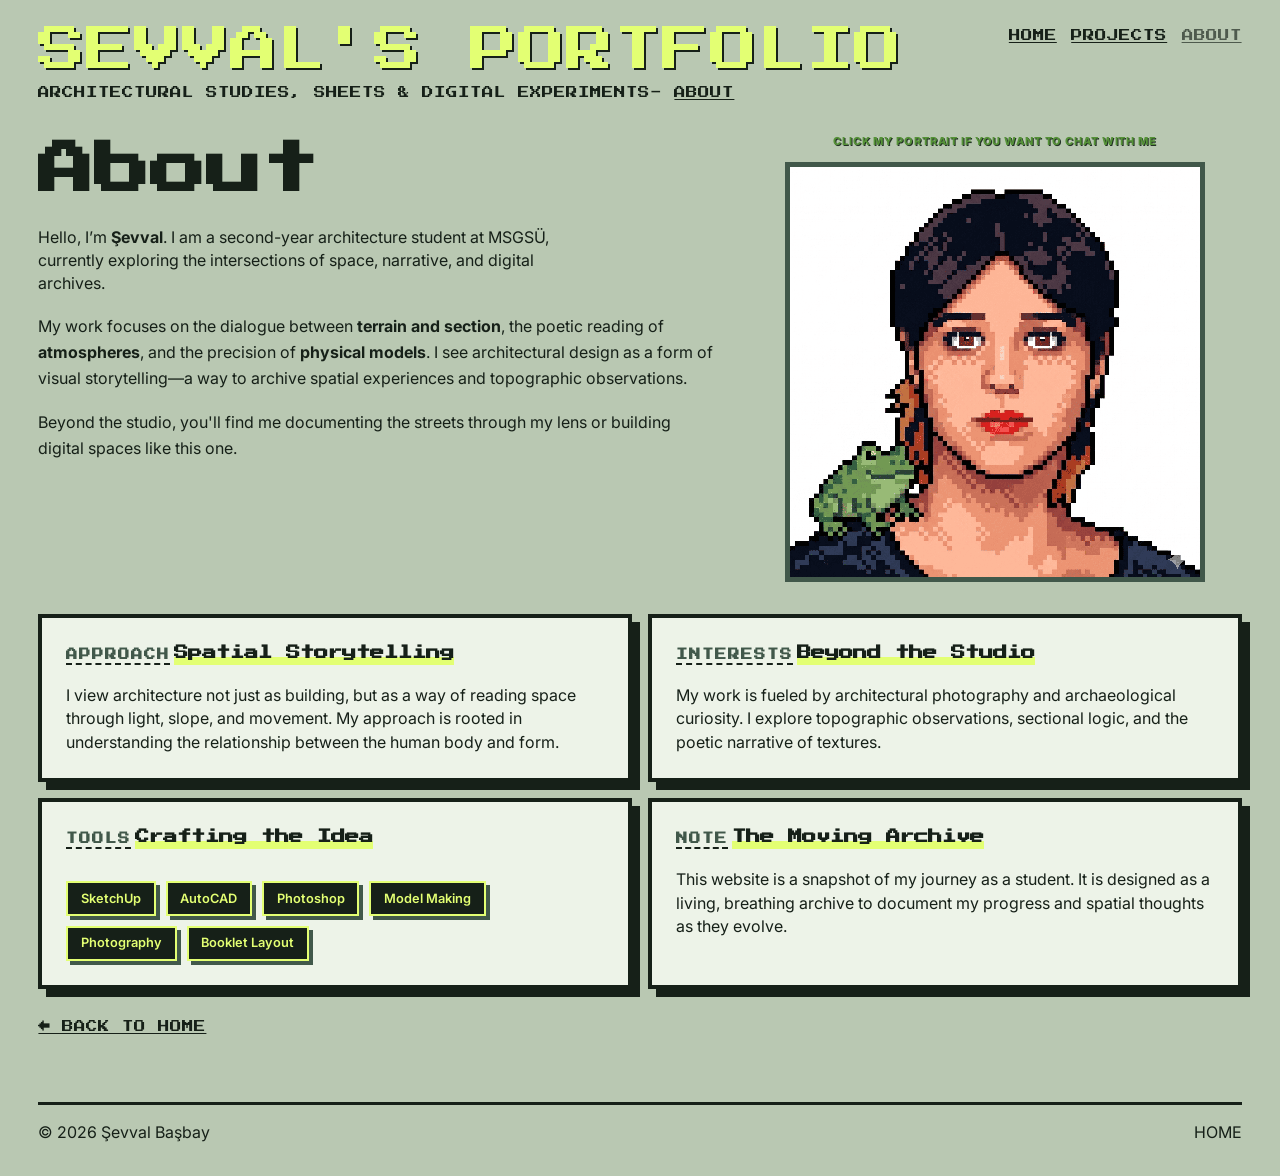
<file: about.html>
<!DOCTYPE html>
<html lang="tr">
<head>
  <meta charset="UTF-8" />
  <meta name="viewport" content="width=device-width, initial-scale=1.0" />
  <title>About | Şevval Başbay</title>

  <link rel="icon" type="image/png" href="images/portrait.png" />

  <link rel="preconnect" href="https://fonts.googleapis.com" />
  <link rel="preconnect" href="https://fonts.gstatic.com" crossorigin />
  <link
    href="https://fonts.googleapis.com/css2?family=Inter:wght@400;500;600;700;800&family=Press+Start+2P&family=Silkscreen:wght@400;700&family=Tiny5&family=VT323&display=swap"
    rel="stylesheet"
  />

  <link rel="stylesheet" href="style.css" />
</head>
<body>
  <div class="site-shell">
    <header class="site-header">
      <div class="container header-row">
        <div class="title-group">
          <a href="index.html" class="site-title font-cycle" id="cyclingTitle">SEVVAL'S PORTFOLIO</a>
          <p class="site-subtitle">
            ARCHITECTURAL STUDIES, SHEETS & DIGITAL EXPERIMENTS-
            <a href="about.html">ABOUT</a>
          </p>
        </div>

        <nav aria-label="Main navigation">
          <ul class="nav-links">
            <li><a href="index.html">HOME</a></li>
            <li><a href="index.html#projects">PROJECTS</a></li>
            <li><a href="about.html" class="active">ABOUT</a></li>
          </ul>
        </nav>
      </div>
    </header>

    <main class="about-page container">
      <section class="about-top reveal">
        <div class="about-left">
          <h1>About</h1>
          <p class="about-intro">
            Hello, I’m <strong>Şevval</strong>. I am a second-year architecture student at MSGSÜ, currently exploring the intersections of space, narrative, and digital archives.
          </p>
          <p class="about-description">
            My work focuses on the dialogue between <strong>terrain and section</strong>, the poetic reading of <strong>atmospheres</strong>, and the precision of <strong>physical models</strong>. I see architectural design as a form of visual storytelling—a way to archive spatial experiences and topographic observations. 
          </p>
          <p class="about-description">
            Beyond the studio, you'll find me documenting the streets through my lens or building digital spaces like this one.
          </p>
        </div>

        <div class="about-right-column">
          <div class="portrait-hint-text">
            CLICK MY PORTRAIT IF YOU WANT TO CHAT WITH ME
          </div>

          <div class="about-right portrait-card" id="portraitCard">
            <img src="images/portrait.png" alt="Pixel portrait of Şevval" class="portrait-open" />
            <img src="images/portrait-closed.png" alt="Pixel portrait of Şevval closed eyes" class="portrait-closed" />
            
            <div class="portrait-note" id="portraitNote">
              <span class="portrait-arrow">→</span>
              <span class="portrait-text">this is me & my froggy</span>
            </div>
          </div>
        </div>
      </section>

      <section class="about-cards">
        <article class="about-card reveal">
          <span class="section-label">APPROACH</span>
          <h2>Spatial Storytelling</h2>
          <p>
            I view architecture not just as building, but as a way of reading space through light, slope, and movement. 
            My approach is rooted in understanding the relationship between the human body and form.
          </p>
        </article>

        <article class="about-card reveal">
          <span class="section-label">INTERESTS</span>
          <h2>Beyond the Studio</h2>
          <p>
            My work is fueled by architectural photography and archaeological curiosity. 
            I explore topographic observations, sectional logic, and the poetic narrative of textures.
          </p>
        </article>

        <article class="about-card reveal">
          <span class="section-label">TOOLS</span>
          <h2>Crafting the Idea</h2>
          <ul class="tool-pills">
            <li>SketchUp</li>
            <li>AutoCAD</li>
            <li>Photoshop</li>
            <li>Model Making</li>
            <li>Photography</li>
            <li>Booklet Layout</li>
          </ul>
        </article>

        <article class="about-card reveal">
          <span class="section-label">NOTE</span>
          <h2>The Moving Archive</h2>
          <p>
            This website is a snapshot of my journey as a student. 
            It is designed as a living, breathing archive to document my progress and spatial thoughts as they evolve.
          </p>
        </article>
      </section>

      <div class="back-row reveal">
        <a href="index.html" class="back-home">← BACK TO HOME</a>
      </div>
    </main>

    <footer class="site-footer">
      <div class="container footer-row">
        <p>© 2026 Şevval Başbay</p>
        <a href="index.html">HOME</a>
      </div>
    </footer>
  </div>

  <script src="script.js"></script>
</body>
</html>
</file>
<file: style.css>
/* ---------------- RESET ---------------- */
* {
  margin: 0;
  padding: 0;
  box-sizing: border-box;
}

html {
  scroll-behavior: smooth;
}

body {
  font-family: "Inter", sans-serif;
  background: #b9c8b2;
  color: #162018;
  line-height: 1.45;
}

img {
  width: 100%;
  display: block;
}

a,
button {
  color: inherit;
  font: inherit;
}

a {
  text-decoration: none;
}

button {
  background: none;
  border: none;
  cursor: pointer;
}

ul {
  list-style: none;
}

.container {
  width: min(1280px, 94%);
  margin: 0 auto;
}

/* ---------------- TYPE ---------------- */
.site-title,
.strip-heading h2,
.card-text h3,
.panel-box h3,
.about-left h1,
.about-card h2,
.book-footer p,
.book-kicker,
.intro-page h3,
.project-window-text h3 {
  font-family: "Press Start 2P", cursive;
}

.site-title {
  font-size: clamp(1.8rem, 4vw, 3rem);
  line-height: 1.1;
  display: inline-block;
  transition: transform 0.25s ease, opacity 0.25s ease;
}

.site-subtitle,
.nav-links a,
.section-label,
.card-badge,
.panel-link a,
.back-home {
  font-family: "Press Start 2P", cursive;
  font-size: 0.72rem;
  line-height: 1.6;
}

.card-text p,
.panel-box p,
.about-intro,
.about-card p,
.intro-bar p,
.strip-heading p,
.intro-page p,
.project-window-text p {
  font-size: 1rem;
}

/* ---------------- CYCLING TITLE ---------------- */
.font-cycle {
  will-change: transform;
}

.title-font-1 {
  font-family: "Press Start 2P", cursive;
}

.title-font-2 {
  font-family: "Silkscreen", cursive;
}

.title-font-3 {
  font-family: "Tiny5", cursive;
}

.title-font-4 {
  font-family: "VT323", monospace;
  letter-spacing: 0.01em;
}

.font-switch {
  transform: translateY(-1px);
}

/* ---------------- HEADER ---------------- */
.site-header {
  padding: 1.5rem 0 1rem;
}

.header-row {
  display: grid;
  grid-template-columns: 1fr auto;
  gap: 1rem;
  align-items: start;
}

.title-group {
  display: flex;
  flex-direction: column;
  gap: 0.4rem;
}

.site-subtitle a,
.nav-links a,
.panel-link a,
.back-home {
  text-decoration: underline;
}

.nav-links {
  display: flex;
  gap: 0.9rem;
  flex-wrap: wrap;
  justify-content: flex-end;
}

.nav-links a.active {
  opacity: 0.65;
}

/* ---------------- INTRO ---------------- */
.intro-bar {
  padding: 0.7rem 0 1.8rem;
}

.intro-bar p {
  max-width: 760px;
}

/* ---------------- MOVING STRIP ---------------- */
.moving-strip-section {
  padding-bottom: 3rem;
}

.strip-heading {
  margin-bottom: 1.2rem;
}

.strip-heading h2 {
  font-size: clamp(1.2rem, 2vw, 1.8rem);
  line-height: 1.6;
  margin-bottom: 0.6rem;
}

.strip-viewport {
  overflow: hidden;
  width: 100%;
  padding: 5.4rem 0 1rem;
  position: relative;
}

.strip-track {
  display: flex;
  gap: 1.6rem;
  width: max-content;
  animation: scrollStrip 36s linear infinite;
}

.strip-track:hover {
  animation-play-state: paused;
}

@keyframes scrollStrip {
  from {
    transform: translateX(0);
  }
  to {
    transform: translateX(-45%);
  }
}

/* ---------------- CARDS ---------------- */
.study-card {
  position: relative;
  display: flex;
  flex-direction: column;
  gap: 1rem;
  width: 360px;
  flex-shrink: 0;
  min-height: 100%;
  cursor: pointer;
}

.card-image-wrap {
  background: #e9efe5;
  border: 5px solid #41584a;
  box-shadow: 0 0 0 1px #162018 inset;
  overflow: hidden;
  transition: transform 0.18s ease;
}

.card-image-wrap img {
  aspect-ratio: 4 / 6;
  object-fit: cover;
}

.study-card:hover .card-image-wrap {
  transform: translateY(-4px);
}

.card-badge {
  position: absolute;
  top: 12px;
  left: 12px;
  z-index: 2;
  padding: 0.45rem 0.7rem;
  border: 3px solid #41584a;
  box-shadow: 4px 4px 0 #41584a;
}

.badge-new {
  background: #d9e8c1;
}

.badge-popular {
  background: #dbe8df;
}

.card-text h3 {
  font-size: 1rem;
  line-height: 1.6;
  margin-bottom: 0.65rem;
}

.card-text p {
  max-width: 34ch;
}



/* 🚀 SADECE SOLDAN SAĞA PÜRÜZSÜZ KAYDIRMA MOTORU */
@keyframes frogRun {
  0% {
    transform: translateX(0);
  }
  100% {
    /* Ekran genişliğine göre kurbağanın şeridin sonuna kadar pürüzsüz akmasını sağlar */
    transform: translateX(calc(100vw + 150px)); 
  }
}

/* ---------------- PANELS ---------------- */
.bottom-panel {
  display: grid;
  grid-template-columns: 1fr 1fr auto;
  gap: 1rem;
  padding-bottom: 3rem;
}

.panel-box {
  border: 4px solid #41584a;
  background: #edf3e8;
  padding: 1rem;
  min-height: 120px;
}

.panel-box h3 {
  font-size: 0.9rem;
  line-height: 1.6;
  margin-bottom: 0.7rem;
}

.panel-link {
  display: flex;
  align-items: center;
  justify-content: center;
  min-width: 250px;
}

/* ---------------- ABOUT PAGE ---------------- */
.about-page {
  padding: 1rem 0 3rem;
}

.about-top {
  display: grid;
  grid-template-columns: 1.1fr 0.8fr;
  gap: 2rem;
  align-items: start;
  margin-bottom: 2rem;
}

.section-label {
  display: inline-block;
  margin-bottom: 1rem;
}

.about-left h1 {
  font-size: clamp(2rem, 5vw, 3.5rem);
  line-height: 1.3;
  margin-bottom: 1.2rem;
}

.about-intro {
  max-width: 560px;
}

.about-right {
  border: 5px solid #41584a;
  background: #e9efe5;
  overflow: hidden;
  max-width: 420px;
}

.about-right img {
  width: 100%;
  aspect-ratio: 1 / 1;
  object-fit: cover;
  image-rendering: pixelated;
}

.about-cards {
  display: grid;
  grid-template-columns: repeat(2, 1fr);
  gap: 1rem;
}

.about-card {
  border: 4px solid #41584a;
  background: #edf3e8;
  padding: 1rem;
}

.about-card h2 {
  font-size: 1rem;
  line-height: 1.6;
  margin-bottom: 0.8rem;
}

.tool-pills {
  display: flex;
  flex-wrap: wrap;
  gap: 0.6rem;
  margin-top: 0.8rem;
}

.tool-pills li {
  padding: 0.45rem 0.7rem;
  border: 3px solid #41584a;
  background: #f8fbf6;
  font-size: 0.9rem;
  font-weight: 600;
}

.back-row {
  padding-top: 1.6rem;
}

/* ---------------- PORTRAIT NOTE ---------------- */
/* Ana Kapsayıcı */
.portrait-card {
  position: relative;
  cursor: pointer;
  width: fit-content; /* Sadece resim kadar yer kapla */
  margin: 0 auto;
  line-height: 0; /* Resim altındaki boşluğu siler */
}

/* Resimlerin Temel Ayarı */
.portrait-card img {
  max-width: 100%;
  height: auto;
  display: block;
}

/* Kapalı Göz Resmini Tam Üste Bindir */
.portrait-closed {
  position: absolute;
  top: 0;
  left: 0;
  opacity: 0; /* Normalde gizli */
  pointer-events: none; /* Tıklamayı engellemesin */
}

/* Göz kırpma sınıfı geldiğinde göster */
.portrait-card.blinking .portrait-closed {
  opacity: 1;
}

.portrait-note {
  position: absolute;
  /* Vesikalığın tam sol alt köşesine sıfırlıyoruz */
  bottom: 0;
  left: 0;
  
  /* Daha küçük ve zarif bir font boyutu */
  font-family: "Press Start 2P", cursive;
  font-size: 0.4rem; /* 0.5'ten 0.4'e düşürdük, tam bir mikro-etiket oldu */
  color: #162018;
  
  display: flex;
  align-items: center;
  gap: 0.25rem; /* Boşlukları da daralttık */
  
  opacity: 0;
  transform: translateY(5px); /* Daha kısa bir kayma mesafesi */
  pointer-events: none;
  transition: all 0.25s ease;
  z-index: 20;
  
  /* Kutuyu küçültmek için padding'i azalttık */
  background: rgba(232, 245, 202, 0.95);
  padding: 3px 6px; 
  
  /* Çerçeveleri incelttik ki kaba durmasın */
  border-top: 2px solid #162018; 
  border-right: 2px solid #162018;
  box-shadow: 1.5px 1.5px 0px #ccff00; /* Neon vurgusu da daha ince */
}

/* Hover olduğunda etiketi göster */
.portrait-card:hover .portrait-note {
  opacity: 1;
  transform: translateY(0);
}
/* Hover olduğunda veya aktifken yazı yerine gelsin */
.portrait-card:hover .portrait-note,
.portrait-card.active .portrait-note {
  opacity: 1;
  transform: translateY(-50%) translateX(0);
}

/* Kart aktif olduğunda veya üzerine gelindiğinde notu göster */
.portrait-card:hover .portrait-note,
.portrait-card.active .portrait-note {
  opacity: 1;
  transform: translateY(-50%) translateX(0);
}
.portrait-arrow {
  font-family: "Press Start 2P", cursive;
  font-size: 1rem;
  color: #162018;
  animation: arrowBounce 0.9s ease-in-out infinite;
}

.portrait-text {
  font-family: "Press Start 2P", cursive;
  font-size: 0.55rem;
  line-height: 1.6;
  background: #f8fbf6;
  border: 3px solid #41584a;
  padding: 0.45rem 0.55rem;
  box-shadow: 4px 4px 0 #41584a;
  color: #162018;
}

@keyframes arrowBounce {
  0% {
    transform: translateX(0) translateY(0);
  }
  50% {
    transform: translateX(6px) translateY(4px);
  }
  100% {
    transform: translateX(0) translateY(0);
  }
}

/* ---------------- BOOK MODAL ---------------- */
.book-modal {
  position: fixed;
  inset: 0;
  z-index: 3000;
  opacity: 0;
  visibility: hidden;
  transition: opacity 0.22s ease, visibility 0.22s ease;
}

/* 🎯 GARANTİ AÇILIŞ: Hem 'active' hem 'is-active' sınıflarını destekliyoruz */
.book-modal.active,
.book-modal.is-active {
  opacity: 1;
  visibility: visible;
}

.book-overlay {
  position: absolute;
  inset: 0;
  background: rgba(12, 18, 13, 0.84);
}

.book-window {
  position: relative;
  width: min(1100px, 94vw);
  height: min(88vh, 920px);
  margin: 4vh auto 0;
  background: #edf3e8;
  border: 5px solid #41584a;
  box-shadow: 10px 10px 0 #162018;
  padding: 1.5rem 1rem 1rem;
  display: flex;
  flex-direction: column;
  z-index: 1;
}

.book-close {
  position: absolute;
  top: 12px;
  right: 14px;
  width: 46px;
  height: 46px;
  border: 4px solid #41584a;
  background: #f8fbf6;
  color: #162018;
  font-size: 2rem;
  cursor: pointer;
}

.book-viewer {
  flex: 1;
  display: grid;
  grid-template-columns: 60px 1fr 60px;
  gap: 0.8rem;
  align-items: center;
  min-height: 0;
}

.book-page-stage {
  height: 100%;
  display: flex;
  align-items: center;
  justify-content: center;
  perspective: 1400px;
  overflow: hidden;
}

.book-page-shell {
  width: 100%;
  height: 100%;
  max-width: 760px;
  display: flex;
  align-items: center;
  justify-content: center;
  transform-style: preserve-3d;
}

/* 🎯 GÖRÜNÜRLÜK KİLİT KIRICI: Resimleri ve sayfaları birbirinden bağımsız kurallarla netleştiriyoruz */
.book-page {
  width: 100%;
  height: 100%;
  background: #fff;
  border: 1px solid rgba(0, 0, 0, 0.08);
  box-shadow: 0 10px 24px rgba(0, 0, 0, 0.16);
  padding: clamp(1.2rem, 3vw, 2.5rem);
  display: flex;
  flex-direction: column;
  justify-content: center;
}

#bookImage {
  width: 100%;
  height: 100%;
  max-height: 100%;
  background: #fff;
  border: 1px solid rgba(0, 0, 0, 0.08);
  box-shadow: 0 10px 24px rgba(0, 0, 0, 0.16);
  object-fit: contain;
  display: block !important; /* JS gizleme sınıfını kaldırınca tarayıcıyı resmi göstermeye zorlar */
}

.book-kicker {
  font-size: 0.62rem;
  line-height: 1.8;
  margin-bottom: 1.2rem;
  color: #41584a;
}

.intro-page h3 {
  font-size: clamp(1rem, 2vw, 1.4rem);
  line-height: 1.8;
  margin-bottom: 1rem;
}

.intro-page p {
  margin-bottom: 1rem;
  color: #162018;
}

.intro-note {
  font-weight: 700;
}

/* 🎯 GİZLEME SINIFLARI: !important ile tarayıcıya kesin emir veriyoruz */
.book-image-hidden {
  display: none !important;
}

.book-page-hidden {
  display: none !important;
}

/* --- ANIMASYONLAR --- */
.book-page-shell.flip-next {
  animation: flipNext 0.5s ease;
}

.book-page-shell.flip-prev {
  animation: flipPrev 0.5s ease;
}

@keyframes flipNext {
  0% { transform: rotateY(0deg) scale(1); opacity: 1; }
  50% { transform: rotateY(-18deg) scale(0.985); opacity: 0.75; }
  100% { transform: rotateY(0deg) scale(1); opacity: 1; }
}

@keyframes flipPrev {
  0% { transform: rotateY(0deg) scale(1); opacity: 1; }
  50% { transform: rotateY(18deg) scale(0.985); opacity: 0.75; }
  100% { transform: rotateY(0deg) scale(1); opacity: 1; }
}

.book-nav {
  width: 52px;
  height: 52px;
  border: 4px solid #41584a;
  background: #f8fbf6;
  color: #162018;
  font-family: "Press Start 2P", cursive;
  font-size: 0.8rem;
  cursor: pointer;
}

.book-footer {
  padding-top: 0.8rem;
  text-align: center;
}

.book-footer p {
  font-size: 0.62rem;
}
/* ---------------- PROJECT MODAL ---------------- */
.project-modal {
  position: fixed;
  inset: 0;
  z-index: 4000;
  opacity: 0;
  visibility: hidden;
  transition: opacity 0.22s ease, visibility 0.22s ease;
}

.project-modal.active {
  opacity: 1;
  visibility: visible;
}

.project-overlay {
  position: absolute;
  inset: 0;
  background: rgba(12, 18, 13, 0.78);
}

.project-window {
  position: relative;
  width: min(900px, 94vw);
  max-height: 88vh;
  overflow-y: auto;
  margin: 6vh auto 0;
  background: #edf3e8;
  border: 5px solid #41584a;
  box-shadow: 10px 10px 0 #162018;
  padding: 1.2rem;
  z-index: 1;
}

.project-close {
  position: absolute;
  top: 10px;
  right: 12px;
  width: 44px;
  height: 44px;
  border: 4px solid #41584a;
  background: #f8fbf6;
  color: #162018;
  font-size: 1.8rem;
}

.project-window-text {
  padding-right: 3.2rem;
  margin-bottom: 1rem;
}

.project-window-text h3 {
  font-size: 0.95rem;
  line-height: 1.8;
  margin-bottom: 0.9rem;
}

.project-window-text p {
  line-height: 1.7;
}

.project-single-area {
  display: block;
}

.project-window-image {
  background: #e9efe5;
  border: 4px solid #41584a;
  overflow: hidden;
}

.project-window-image img {
  width: 100%;
  height: auto;
  display: block;
}

.project-gallery-area {
  display: none;
}

.project-gallery-grid {
  display: grid;
  grid-template-columns: repeat(2, 1fr);
  gap: 1rem;
}

.project-gallery-grid img {
  width: 100%;
  display: block;
  border: 4px solid #41584a;
  background: white;
}

/* ---------------- REVEAL ---------------- */
.reveal {
  opacity: 0;
  transform: translateY(18px);
  transition: opacity 0.45s ease, transform 0.45s ease;
}

.reveal.visible {
  opacity: 1;
  transform: translateY(0);
}

/* ---------------- FOOTER ---------------- */
.site-footer {
  padding: 1rem 0 2rem;
}

.footer-row {
  display: flex;
  justify-content: space-between;
  align-items: center;
  gap: 1rem;
  border-top: 3px solid #162018;
  padding-top: 1rem;
}

/* ---------------- RESPONSIVE ---------------- */
@media (max-width: 1000px) {
  .bottom-panel,
  .about-top,
  .about-cards,
  .header-row {
    grid-template-columns: 1fr;
  }

  .nav-links {
    justify-content: flex-start;
  }

  .study-card {
    width: 300px;
  }

  .frog-runner img {
    width: 58px;
  }

  .portrait-note {
    left: 14px;
    top: 14px;
    transform: translateY(0) translateX(-6px);
  }

  .portrait-card.active .portrait-note {
    transform: translateY(0) translateX(0);
  }
}

@media (max-width: 700px) {
  .book-window {
    padding-top: 3.4rem;
  }

  .book-viewer {
    grid-template-columns: 44px 1fr 44px;
  }

  .book-nav {
    width: 40px;
    height: 40px;
    font-size: 0.65rem;
  }

  .intro-page p {
    font-size: 0.95rem;
  }

  .project-gallery-grid {
    grid-template-columns: 1fr;
  }
}

@media (max-width: 640px) {
  .bottom-panel,
  .about-cards {
    grid-template-columns: 1fr;
  }

  .site-title {
    font-size: 1.6rem;
  }

  .site-subtitle,
  .nav-links a,
  .section-label,
  .card-badge,
  .panel-link a,
  .back-home {
    font-size: 0.58rem;
  }

  .card-text p,
  .panel-box p,
  .about-intro,
  .about-card p,
  .intro-bar p,
  .strip-heading p,
  .intro-page p,
  .project-window-text p {
    font-size: 0.95rem;
  }

  .study-card {
    width: 250px;
  }

  .frog-runner img {
    width: 48px;
  }

  .portrait-arrow {
    font-size: 0.9rem;
  }

  .portrait-text {
    font-size: 0.48rem;
  }
}
/* ... Önceki CSS Kodların Tamamı Burada Olacak ... */

/* GÖRSEL GALERİ VE LIGHTBOX EKLEMELERİ */
.project-gallery-grid img {
  cursor: zoom-in;
  transition: transform 0.2s ease, filter 0.2s ease;
}

.project-gallery-grid img:hover {
  transform: scale(1.02);
  filter: brightness(0.9);
}

.lightbox {
  position: fixed;
  inset: 0;
  background: rgba(12, 18, 13, 0.95);
  z-index: 6000;
  display: none;
  align-items: center;
  justify-content: center;
  cursor: zoom-out;
}

.lightbox img {
  max-width: 90%;
  max-height: 90%;
  object-fit: contain;
  border: 4px solid #41584a;
  box-shadow: 0 0 40px rgba(0,0,0,0.5);
}

.lightbox.active {
  display: flex;
}

/* Şerit genişliğini 7 projeye göre %50 yapıyoruz */
@keyframes scrollStrip {
  from { transform: translateX(0); }
  to { transform: translateX(-50%); } 
}
.about-description {
  margin-top: 1.2rem;
  font-size: 1rem;
  line-height: 1.6;
}
.site-title {
  color: #e3ff73; /* Daha canlı bir ton */
  text-shadow: 2px 2px 0px #162018; /* Okunurluk için hafif gölge */
  /* Diğer özellikler aynı kalabilir */
}

.nav-dropdown {
  position: relative;
}

.dropdown-menu {
  position: absolute;
  top: 100%;
  right: 0;
  background: #edf3e8;
  border: 3px solid #41584a;
  box-shadow: 4px 4px 0px #162018;
  display: none; /* Varsayılan kapalı */
  z-index: 5000;
  width: 200px;
  padding: 0.5rem;
}

.dropdown-menu li {
  padding: 0.4rem;
  border-bottom: 1px solid #b9c8b2;
}

.dropdown-menu a {
  font-size: 0.6rem !important;
  text-decoration: none !important;
}

.dropdown-menu a:hover {
  background: #b9c8b2;
}

.nav-dropdown:hover .dropdown-menu {
  display: block; /* Hover ile açılır */
}

.about-card {
  /* Ana yapı */
  border: 4px solid #162018; 
  background: #edf3e8; /* Arka planla uyumlu yumuşak zemin */
  padding: 1.5rem;
  position: relative;
  
  /* Mekansal derinlik katan gölge */
  box-shadow: 8px 8px 0px #162018; 
  transition: all 0.2s ease;
}

.about-card:hover {
  /* Üzerine gelince neon yeşili gölgeye dönüşsün */
  transform: translate(-4px, -4px);
  box-shadow: 12px 12px 0px #e3ff73; /* Başlıktaki canlı renk! */
}

.about-card h2 {
  font-family: "Press Start 2P", cursive;
  font-size: 0.9rem;
  color: #162018;
  margin-bottom: 1rem;
  
  /* Başlığın altına neon bir vurgu */
  display: inline-block;
  box-shadow: inset 0 -8px 0 #e3ff73; 
}

.section-label {
  color: #41584a;
  font-weight: 800;
  letter-spacing: 1px;
  border-bottom: 2px dashed #162018;
  margin-bottom: 1.2rem;
}

/* Araç butonlarını da (pills) canlandıralım */
.tool-pills li {
  background: #162018;
  color: #e3ff73; /* Başlıktaki canlı yeşil */
  border: 2px solid #e3ff73;
  padding: 0.4rem 0.8rem;
  font-size: 0.8rem;
  box-shadow: 4px 4px 0px #41584a;
  transition: transform 0.1s;
}

.tool-pills li:hover {
  transform: scale(1.05);
  background: #e3ff73;
  color: #162018;
}

.dropdown-menu {
  position: absolute;
  top: 110%;
  right: 0;
  background: #edf3e8; /* Soft, krem-yeşil zemin */
  border: 3px solid #162018; /* Net ama ince çerçeve */
  box-shadow: 6px 6px 0px #41584a; /* Neon yerine daha ağırbaşlı bir gölge */
  display: none;
  z-index: 5000;
  width: 220px;
  padding: 0; /* İçerik çizgilerle tam otursun diye */
}

.dropdown-menu li {
  border-bottom: 1px solid #b9c8b2;
  transition: all 0.2s ease;
}

.dropdown-menu li:last-child {
  border-bottom: none;
}

.dropdown-menu a {
  font-family: "Press Start 2P", cursive;
  font-size: 0.65rem !important;
  color: #162018 !important;
  padding: 1rem 0.8rem;
  display: block;
  text-decoration: none !important;
  position: relative;
  overflow: hidden;
}

/* HOVER DURUMU: Soft değişim + minik neon vurgu */
.dropdown-menu li:hover {
  background: #f8fbf6; /* Hafif aydınlanma */
}

.dropdown-menu a:hover {
  color: #41584a !important;
  padding-left: 1.2rem; /* Hafif bir kayma hareketi */
}

/* Seçeneğin yanına küçük bir neon nokta veya çizgi */
.dropdown-menu a::before {
  content: "→";
  position: absolute;
  left: -20px;
  color: #e3ff73; /* İşte o meşhur neon yeşili burada devreye giriyor! */
  transition: left 0.2s ease;
}

.dropdown-menu a:hover::before {
  left: 5px;
}

.panel-box {
  /* Ana yapı */
  border: 4px solid #162018; 
  background: #edf3e8; 
  padding: 1.5rem;
  transition: all 0.2s ease;
  position: relative;
  
  /* Mekansal derinlik */
  box-shadow: 6px 6px 0px #162018; 
}

/* Hover etkisinde neon yeşili vurgusu */
.panel-box:hover {
  transform: translate(-3px, -3px);
  box-shadow: 10px 10px 0px #e3ff73; /* Başlıktaki canlı neon yeşil! */
}

.panel-box h3 {
  font-family: "Press Start 2P", cursive;
  font-size: 0.8rem;
  color: #162018;
  margin-bottom: 1rem;
  
  /* Başlık vurgusu */
  display: inline-block;
  box-shadow: inset 0 -6px 0 #e3ff73; 
}

/* "GO TO ABOUT" Kutusu (Daha interaktif bir buton gibi) */
.panel-link {
  background: #162018; /* Siyah zemin */
}

.panel-link a {
  color: #e3ff73 !important; /* Neon yeşili yazı */
  text-decoration: none;
  font-family: "Press Start 2P", cursive;
  font-size: 0.7rem;
  display: flex;
  align-items: center;
  justify-content: center;
  height: 100%;
  width: 100%;
}

.panel-link:hover {
  background: #e3ff73; /* Hover'da tersine dönsün */
}

.panel-link:hover a {
  color: #162018 !important;
}

/* 1. ANA KONTEYNER: Ekranı tam kapla ve karart */
#splash-screen {
    position: fixed;
    top: 0;
    left: 0;
    width: 100vw;
    height: 100vh;
    background-color: #1a230a; /* Senin sevdiğin o koyu brutalist yeşil */
    display: flex;
    justify-content: center;
    align-items: center;
    z-index: 9999;
    cursor: pointer;
    overflow: hidden;
}

/* 2. ANİMASYON ALANI: Görsellerin duracağı yer */
.peeking-fullscreen {
    position: relative;
    width: 100%;
    height: 100%;
    display: flex;
    justify-content: center;
    align-items: center;
}

/* 3. RESİMLER: Sığdırma ve Piksel Ayarı */
.peek-frame {
    position: absolute;
    top: 50%; left: 50%;
    transform: translate(-50%, -50%); /* Tam merkeze hizala */
    
    /* GÖRSELİ sığdırma ayarı */
    max-width: 100vw;  /* Ekran genişliğini geçme */
    max-height: 100vh; /* Ekran yüksekliğini geçme */
    width: auto; height: auto; /* Oranları koru */
    
    /*object-fit: contain; /* Alternatif: Bu da sığdırır ama boşluk bırakabilir */
    
    /* PİKSEL ART BOZULMAMASI İÇİN (Kritik!) */
    image-rendering: pixelated; 
    image-rendering: crisp-edges;
    
    opacity: 0; /* Başlangıçta gizli */
    transition: opacity 0.1s; 
}
/* 4. ANİMASYON RİTMİ (Göz Kırpma ve Nefes) */

/* Frame 1: Göz Açık - Varsayılan halin */
.peek-frame.frame-1 {
    opacity: 1;
    z-index: 1;
}

/* Frame 2: Kurbağa Nefes Alıyor (Nefes Alma Ritmi) */
@keyframes breathing {
    0%, 40%, 100% { opacity: 0; }
    50%, 90% { opacity: 1; }
}
.peek-frame.frame-2 {
    animation: breathing 6s infinite;
    z-index: 2;
}

/* Frame 3: Göz Kırpma (Anlık Hareket) */
@keyframes blinkOnly {
    0%, 94%, 100% { opacity: 0; }
    95%, 98% { opacity: 1; } /* Saniyenin onda biri kadar görünür */
}
.peek-frame.frame-3 {
    animation: blinkOnly 4s infinite;
    z-index: 3;
}

/* 5. YAZI: Alttaki küçük tıkla ibaresi */
.click-hint {
    position: absolute;
    bottom: 40px;
    font-family: 'Press Start 2P', cursive;
    font-size: 10px;
    color: #e8f5ca;
    text-shadow: 2px 2px 0px #000;
    letter-spacing: 2px;
    z-index: 100;
}

/* ==========================================================================
   🎮 RETRO INTRO SEQUENCE & OVERLAY SYSTEM (ŞEVVAL'S PORTFOLIO)
   ========================================================================== */

#splash-screen {
  position: fixed;
  inset: 0;
  background-color: #b9c8b2; /* Kırpılmış transparan GIF ile kusursuz arka plan tonu */
  z-index: 999999; /* Tüm modal ve sitenin en tepesinde kalması için katman yükseltildi */
  overflow: hidden;
  cursor: pointer;
  /* Tıklandığında pürüzsüz retro adımlarla (steps) yukarı kayarak yok olacak */
  transition: transform 0.5s steps(8) ease-in, opacity 0.4s ease, visibility 0.4s;
}

#splash-screen.fade-out {
  transform: translateY(-100vh);
  opacity: 0;
  visibility: hidden;
}

.splash-container {
  position: relative;
  width: 100%;
  height: 100%;
}

/* 🔡 ANA BAŞLIK KUTUSU (ÖNCE ORTADA, SONRA YUKARI YAVAŞÇA TIRMANAN) */
.title-wrapper {
  position: absolute;
  top: 42%; 
  left: 50%;
  transform: translateX(-50%);
  width: 100%;
  text-align: center;
  z-index: 20;
  padding: 0 20px;
  animation: introMoveTitleUp 2.2s cubic-bezier(0.25, 1, 0.5, 1) forwards;
  animation-delay: 0.4s;
}

@keyframes introMoveTitleUp {
  to {
    top: 13%; 
  }
}

/* 🔥 FORMATI DEĞİŞİRKEN ASLA ALTTAKİ ELEMANI İTMEYEN BAŞLIK */
#retro-title {
  font-size: 2.5rem; 
  letter-spacing: 2px;
  line-height: 50px; 
  text-shadow: 4px 4px 0px #edf3e8;
  display: block;
  margin: 0;
  padding: 0;
  animation: introFontAndColorGlitch 1.4s steps(1) infinite;
}

@keyframes introFontAndColorGlitch {
  0%, 100% { 
    font-family: 'Press Start 2P', cursive, monospace; 
    color: #162018; 
    font-size: 2.3rem;
  }
  25% { 
    font-family: 'VT323', monospace; 
    font-size: 4rem; 
    color: #633e24; 
    letter-spacing: 5px;
  }
  50% { 
    font-family: 'Silkscreen', sans-serif, monospace; 
    font-size: 2.6rem;
    color: #4b6344; 
    transform: skewX(-2deg);
  }
  75% { 
    font-family: 'Press Start 2P', cursive, monospace; 
    color: #162018;
    font-size: 2.3rem;
    font-style: italic;
  }
}

/* 📍 BAŞLIKLA BERABER TAM ORTADA DOĞUP, ONUNLA BERABER YUKARI SÜZÜLEN SABİT KUTU */
.blink-wrapper {
  position: absolute;
  top: 51%; 
  left: 50%;
  transform: translateX(-50%);
  width: 100%;
  text-align: center;
  z-index: 25;
  animation: introMoveBlinkUp 2.2s cubic-bezier(0.25, 1, 0.5, 1) forwards;
  animation-delay: 0.4s;
}

@keyframes introMoveBlinkUp {
  to {
    top: 24%; 
  }
}

/* ✨ İNCE RETRO: CLICK TO START */
.blink-start-text {
  font-family: 'VT323', monospace; 
  font-size: 2.2rem;
  color: #162018;
  letter-spacing: 2px;
  opacity: 0;
  line-height: 30px; 
  display: inline-block;
  margin: 0;
  padding: 0;
  animation: introArcadeBlink 0.8s ease infinite alternate;
  animation-delay: 2.6s; 
}

@keyframes introArcadeBlink {
  0% { opacity: 0; }
  100% { opacity: 0.8; }
}

/* 🚀 İDEAL BOYUTA GETİRİLMİŞ, TABANA SIFIR YAVAŞ ASANSÖR GIF SİSTEMİ */
.peeking-gif-wrapper {
  position: absolute;
  bottom: -750px; 
  left: 50%;
  transform: translateX(-50%);
  width: 660px; 
  max-width: 95vw;
  height: auto;
  image-rendering: pixelated; 
  z-index: 10;
  animation: introSlideUpSlow 2.2s cubic-bezier(0.25, 1, 0.5, 1) forwards;
  animation-delay: 0.4s;
}

.intro-gif {
  width: 100%;
  height: auto;
  display: block;
}

@keyframes introSlideUpSlow {
  to {
    bottom: 0px; 
  }
}
/* ==========================================================================
   🐸 MOVING STUDIES - FULLSCREEN GIF MASKOT SİSTEMİ (NİHAİ ZAFER)
   ========================================================================== */

.frog-runner {
  /* 🎯 TAM EKRAN ÇİVİLEME */
  position: absolute;
  
  /* 🎯 KIRPILMA VE HİZALAMA ÇÖZÜMÜ: 
     Değeri pozitif yapıp aşağı indirdik. Böylece kurbağanın sırtı yukarıdaki overflow duvarına 
     çarpmayacak (kırpılma bitecek) ve poposu tam pafta posterlerinin üst siyah çizgisine yaslanacak! */
  top: 15px;            
  
  left: 0;
  width: 100vw;         /* Ekran genişliği kadar yayıl */
  height: auto;
  
  z-index: 999;         /* Pafta posterlerinin kesinlikle en üstünde görünmesi için */
  display: block;
  pointer-events: none; /* Intro ekranındaki tıklamaları yutmasını kesin olarak engeller */
  overflow: hidden;
}
 
.frog-runner img {
  /* 🎯 GERÇEK BOYUT DEVRİMİ: Kurbağa o dev transparan sayfanın içinde orijinal olarak 
     nasıl konumlandırıldıysa, ekran genişliğini tam kaplayarak (`100%`) o nizamı korur. */
  width: 100% !important;  
  height: auto;
  display: block;
  
  /* Devasa büyümesine rağmen pixel art yapısının cam gibi keskin ve retro kalmasını sağlar */
  image-rendering: pixelated; 
  
  /* İstediğin gibi tertemiz, sıfır gölge */
  filter: none !important;
  
  pointer-events: auto; /* Sadece kurbağanın kendi piksellerine tıklandığında About linki çalışsın */
}

/* Kurbağanın üzerine fareyle gelindiğinde */
.frog-runner:hover img {
  opacity: 0.95;
}

/* Şeride fareyle gelindiğinde pafta kartları durur ama kurbağamız sabit katman olduğu için zıplamaya devam eder */
.strip-viewport:hover .strip-track {
  animation-play-state: paused;
}
/* ==========================================================================
   💬 PORTRE ALTINDAKİ BAĞIMSIZ İPUCU METNİ STİLLERİ
   ========================================================================== */

.portrait-hint {
  margin-top: 15px;
  font-family: 'Inter', sans-serif; /* Sitenin modern-retro nizamına tam uyum */
  font-size: 11px;
  font-weight: 500;
  color: #233226; /* Projedeki koyu yeşil/siyah tonun */
  text-align: center;
  text-transform: uppercase;
  letter-spacing: 0.05em;
  background-color: #faf8f5; /* Sitenin temiz krem/off-white arka planı */
  padding: 8px 12px;
  border: 1px dashed #233226; /* Kesikli retro çerçeve */
  border-radius: 4px;
  width: 100%; /* Sütun genişliğine tam yayıl */
  box-sizing: border-box;
}

/* Sol taraftaki şimşeğin tatlı tatlı yanıp sönmesi için arcade animasyonu */
.hint-blink {
  color: #e5a93b; /* Hafif retro sarı/altın tonu */
  font-weight: bold;
  margin-right: 4px;
  animation: arcadeFlash 1.2s steps(2, start) infinite;
}

@keyframes arcadeFlash {
  to {
    visibility: hidden;
  }
}

/* ==========================================================================
   💬 PORTRE ÜSTÜNE GELEN SAF YANIP SÖNEN İPUCU METNİ
   ========================================================================== */

.portrait-hint-text {
  font-family: 'Inter', sans-serif;
  font-size: 11px;
  font-weight: 800; /* Daha kalın ve belirgin yaptık */
  
  /* 🎯 RENK GÜNCELLEMESİ: Soluk gri-yeşili çöpe attık, başlığındaki o meşhur parlak retro tonu çaktık! */
  color: #559238; 
  
  text-align: center;
  text-transform: uppercase;
  letter-spacing: 0.08em;
  margin-bottom: 12px;
  width: 100%;
  box-sizing: border-box;
  text-shadow: 1px 1px 0px #233226; /* Yazı patlarken arka planda okunsun diye hafif gölge ekledim */
  animation: retroTextBlink 1.4s ease-in-out infinite;
}
/* Tüm yazıyı pürüzsüzce yanıp söndüren animasyon */
@keyframes retroTextBlink {
  0%, 100% {
    opacity: 1;
  }
  50% {
    opacity: 0.2; /* Tamamen yok olmak yerine çok hafif transparan kalsın ki gözü yormasın */
  }
}

/* ==========================================================================
   🕹️ MOVING STUDIES - RETRO BUTON VE ANIMASYON DURDURMA KİLİDİ
   ========================================================================== */

.strip-controls {
  display: flex;
  justify-content: flex-end; /* Butonu sağ tarafa hizalar */
  padding: 0 2rem 1rem 0;
  width: 100%;
  box-sizing: border-box;
}

.retro-btn {
  background-color: #233226; /* İlk fotoğraftaki o karizma koyu yeşil/siyah ton */
  border: 2px solid #233226;
  color: #faf8f5; /* Krem rengi yazı */
  font-family: 'Inter', sans-serif;
  font-weight: 700;
  font-size: 0.8rem;
  text-transform: uppercase;
  letter-spacing: 0.05em;
  padding: 8px 16px;
  cursor: pointer;
  display: flex;
  align-items: center;
  gap: 8px;
  transition: all 0.2s ease;
  box-shadow: 3px 3px 0px #faf8f5, 5px 5px 0px #233226; /* Çift katman retro gölge */
}

.retro-btn:hover {
  background-color: #faf8f5;
  color: #233226;
  box-shadow: 1px 1px 0px #233226;
  transform: translate(2px, 2px);
}

/* 🎯 JAVASCRIPT'İN TETİKLEYECEĞİ ANIMASYON DURDURMA SINIFI */
.strip-track.is-paused {
  animation-play-state: paused !important; /* Döngüyü olduğu yerde dondurur */
}
</file>
